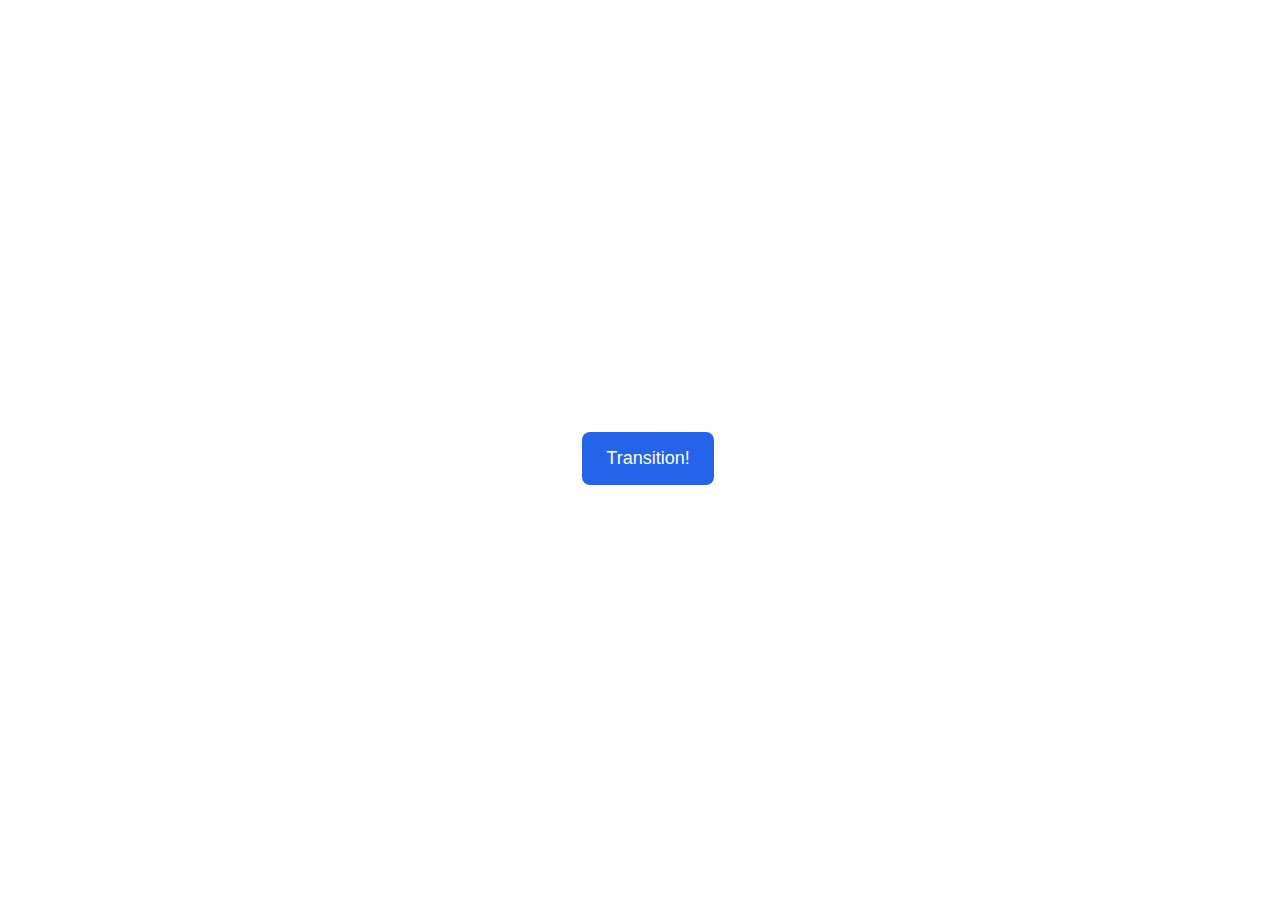
<file: animation/01-button-hover/index.html>
<!DOCTYPE html>
<html lang="en">
  <head>
    <meta charset="UTF-8" />
    <meta http-equiv="X-UA-Compatible" content="IE=edge" />
    <meta name="viewport" content="width=device-width, initial-scale=1.0" />
    <title>Button Hover</title>
    <link rel="stylesheet" href="style.css" />
  </head>
  <body>
    <div id="transition-container">
      <button>Transition!</button>
    </div>
  </body>
</html>
</file>
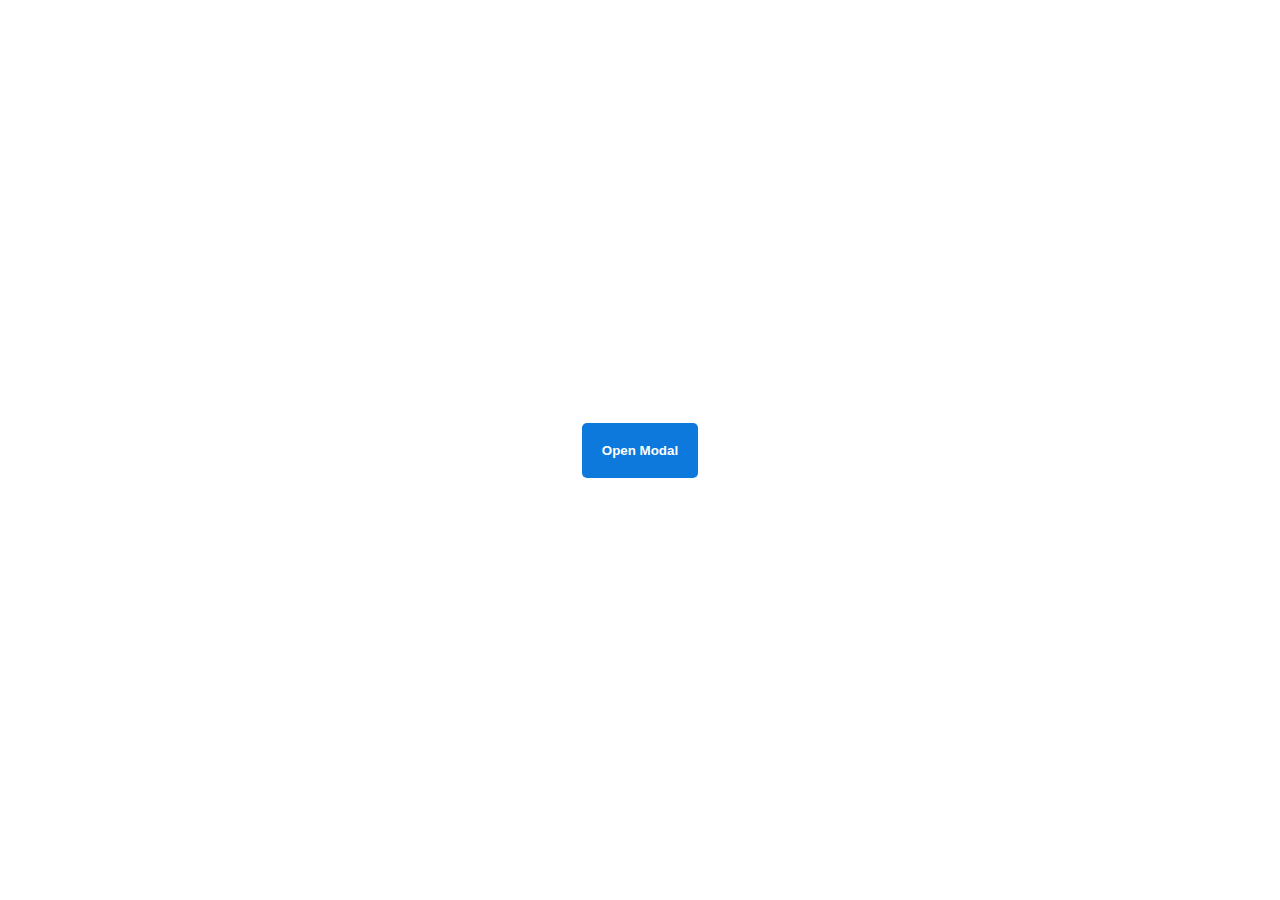
<file: animation/02-pop-up/index.html>
<!DOCTYPE html>
<html lang="en">
  <head>
    <meta charset="UTF-8" />
    <meta http-equiv="X-UA-Compatible" content="IE=edge" />
    <meta name="viewport" content="width=device-width, initial-scale=1.0" />
    <title>Popup</title>
    <link rel="stylesheet" href="style.css" />
  </head>
  <body>
    <div class="backdrop"></div>
    <div class="popup-modal">
      <h1>Look at me!</h1>
      <p>I'm a pop up dialog!</p>
      <button id="close-modal">Close Modal</button>
    </div>
    <div class="button-container">
      <button id="trigger-modal">Open Modal</button>
    </div>
    <script src="script.js"></script>
  </body>
</html>
</file>
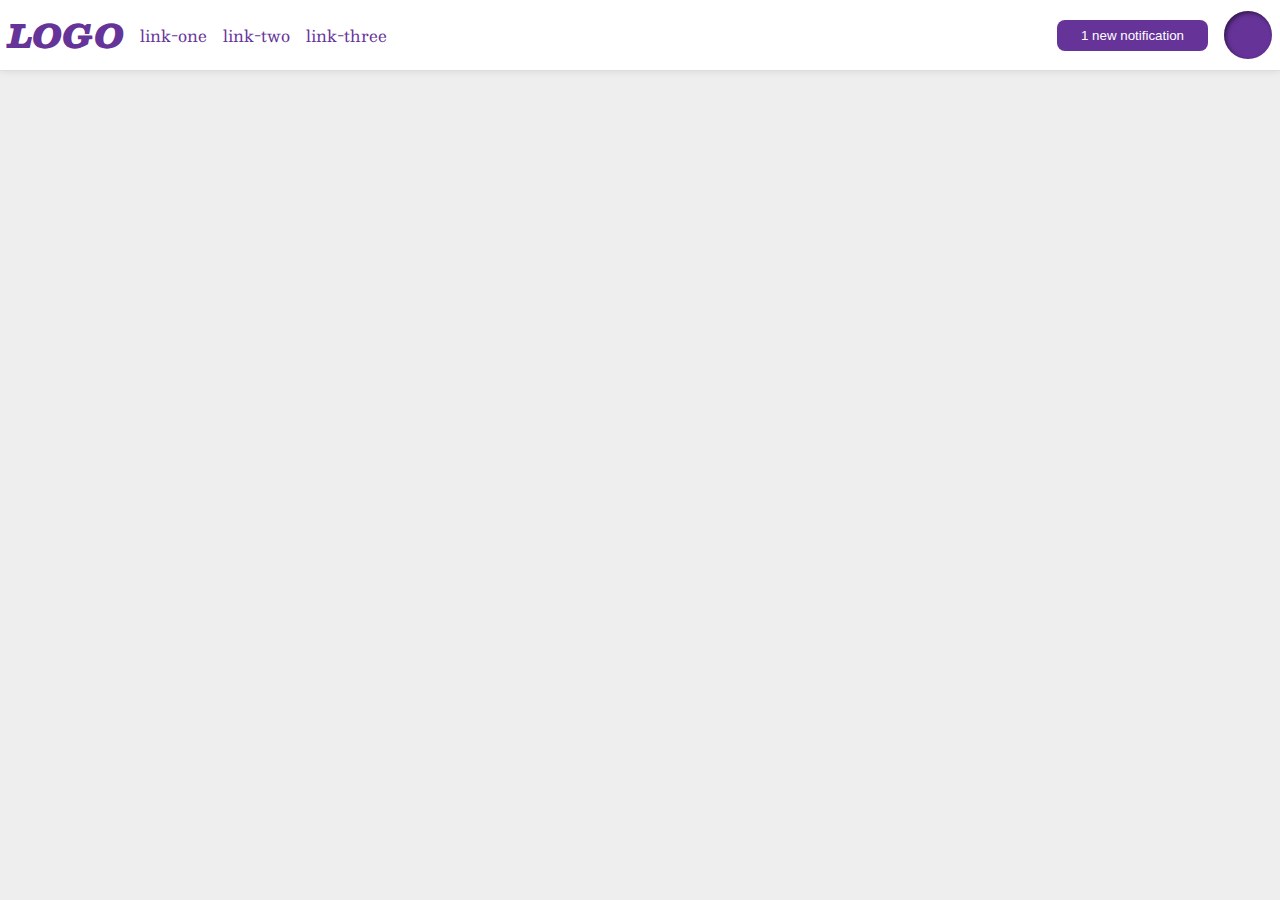
<file: flex/03-flex-header-2/index.html>
<!DOCTYPE html>
<html lang="en">
  <head>
    <meta charset="UTF-8" />
    <meta http-equiv="X-UA-Compatible" content="IE=edge" />
    <meta name="viewport" content="width=device-width, initial-scale=1.0" />
    <title>Flex Header 2</title>
    <link rel="stylesheet" href="style.css" />
  </head>
  <body>
    <div class="header">
      <div class="left-links">
        <div class="logo">LOGO</div>
        <ul class="links">
          <li><a href="google.com">link-one</a></li>
          <li><a href="google.com">link-two</a></li>
          <li><a href="google.com">link-three</a></li>
        </ul>
      </div>
      <div class="right-links">
        <button class="notifications">1 new notification</button>
        <div class="profile-image"></div>
      </div>
    </div>
  </body>
</html>
</file>
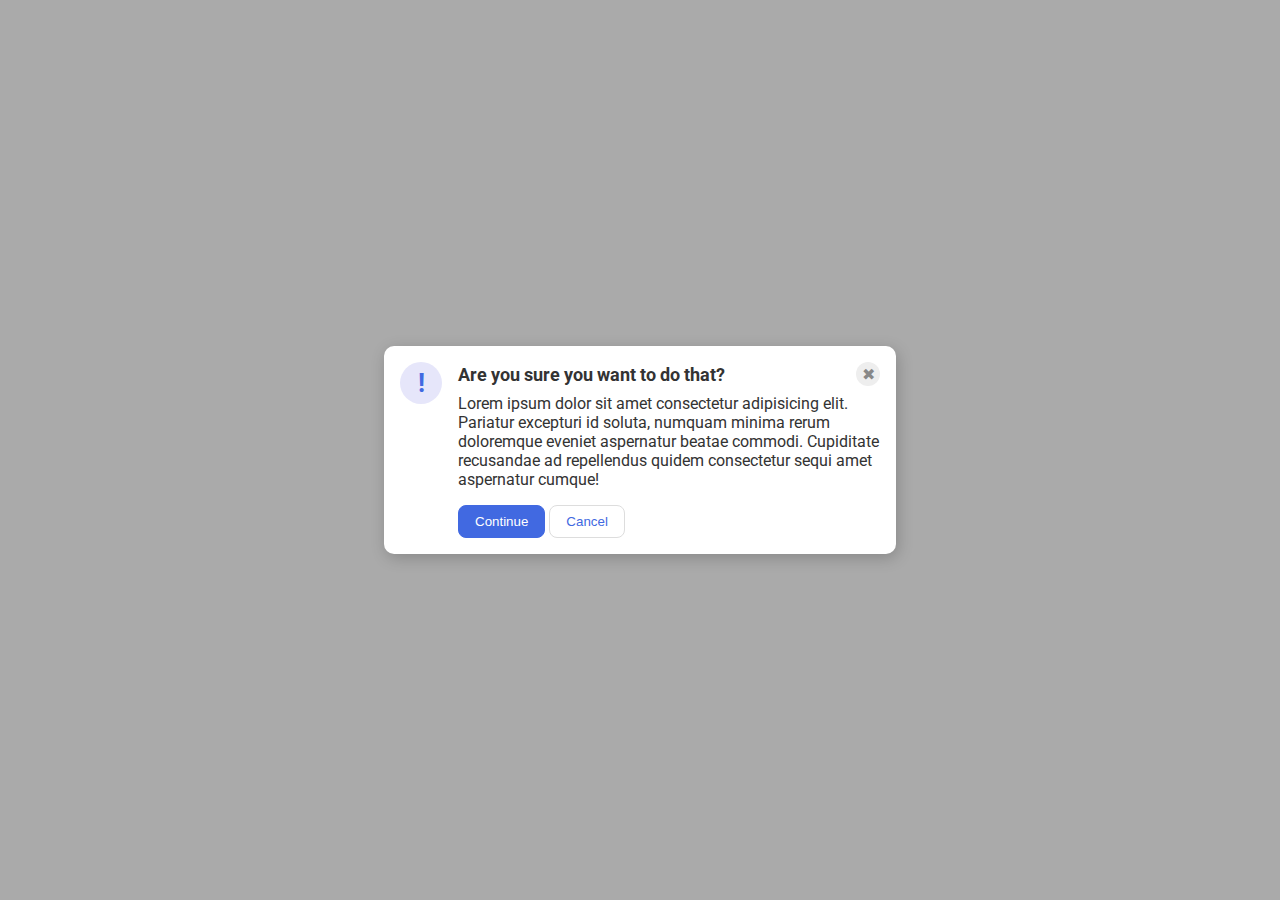
<file: flex/05-flex-modal/index.html>
<!DOCTYPE html>
<html lang="en">
  <head>
    <meta charset="UTF-8" />
    <meta http-equiv="X-UA-Compatible" content="IE=edge" />
    <meta name="viewport" content="width=device-width, initial-scale=1.0" />
    <link rel="stylesheet" href="style.css" />
    <title>Modal</title>
  </head>
  <body>
    <div class="modal">
      <div class="icon">!</div>
      <div class="container">
        <div class="header">
          Are you sure you want to do that?
          <div class="close-button">✖</div>
        </div>
        <div class="text">
          Lorem ipsum dolor sit amet consectetur adipisicing elit. Pariatur
          excepturi id soluta, numquam minima rerum doloremque eveniet
          aspernatur beatae commodi. Cupiditate recusandae ad repellendus quidem
          consectetur sequi amet aspernatur cumque!
        </div>
        <button class="continue">Continue</button>
        <button class="cancel">Cancel</button>
      </div>
    </div>
  </body>
</html>
</file>
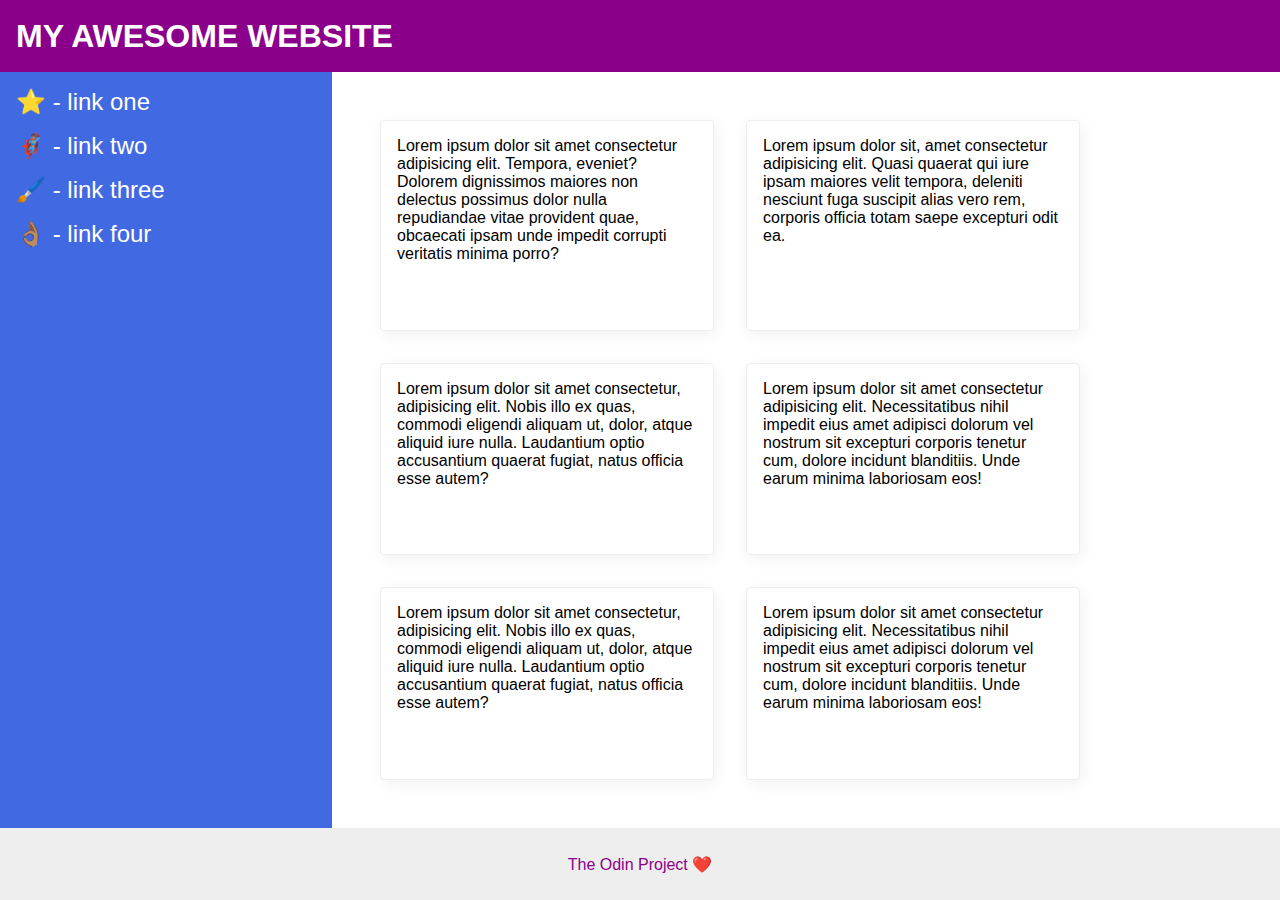
<file: flex/07-flex-layout-2/index.html>
<!DOCTYPE html>
<html lang="en">
  <head>
    <meta charset="UTF-8" />
    <meta http-equiv="X-UA-Compatible" content="IE=edge" />
    <meta name="viewport" content="width=device-width, initial-scale=1.0" />
    <title>The Holy Grail</title>
    <link rel="stylesheet" href="style.css" />
  </head>
  <body>
    <div class="header">MY AWESOME WEBSITE</div>

    <div class="middle">
      <div class="sidebar">
        <ul>
          <li><a href="google.com">⭐ - link one</a></li>
          <li><a href="google.com">🦸🏽‍♂️ - link two</a></li>
          <li><a href="google.com">🖌️ - link three</a></li>
          <li><a href="google.com">👌🏽 - link four</a></li>
        </ul>
      </div>

      <div class="content">
        <div class="card">
          Lorem ipsum dolor sit amet consectetur adipisicing elit. Tempora,
          eveniet? Dolorem dignissimos maiores non delectus possimus dolor nulla
          repudiandae vitae provident quae, obcaecati ipsam unde impedit
          corrupti veritatis minima porro?
        </div>
        <div class="card">
          Lorem ipsum dolor sit, amet consectetur adipisicing elit. Quasi
          quaerat qui iure ipsam maiores velit tempora, deleniti nesciunt fuga
          suscipit alias vero rem, corporis officia totam saepe excepturi odit
          ea.
        </div>
        <div class="card">
          Lorem ipsum dolor sit amet consectetur, adipisicing elit. Nobis illo
          ex quas, commodi eligendi aliquam ut, dolor, atque aliquid iure nulla.
          Laudantium optio accusantium quaerat fugiat, natus officia esse autem?
        </div>
        <div class="card">
          Lorem ipsum dolor sit amet consectetur adipisicing elit.
          Necessitatibus nihil impedit eius amet adipisci dolorum vel nostrum
          sit excepturi corporis tenetur cum, dolore incidunt blanditiis. Unde
          earum minima laboriosam eos!
        </div>
        <div class="card">
          Lorem ipsum dolor sit amet consectetur, adipisicing elit. Nobis illo
          ex quas, commodi eligendi aliquam ut, dolor, atque aliquid iure nulla.
          Laudantium optio accusantium quaerat fugiat, natus officia esse autem?
        </div>
        <div class="card">
          Lorem ipsum dolor sit amet consectetur adipisicing elit.
          Necessitatibus nihil impedit eius amet adipisci dolorum vel nostrum
          sit excepturi corporis tenetur cum, dolore incidunt blanditiis. Unde
          earum minima laboriosam eos!
        </div>
      </div>
    </div>

    <div class="footer">The Odin Project ❤️</div>
  </body>
</html>
</file>
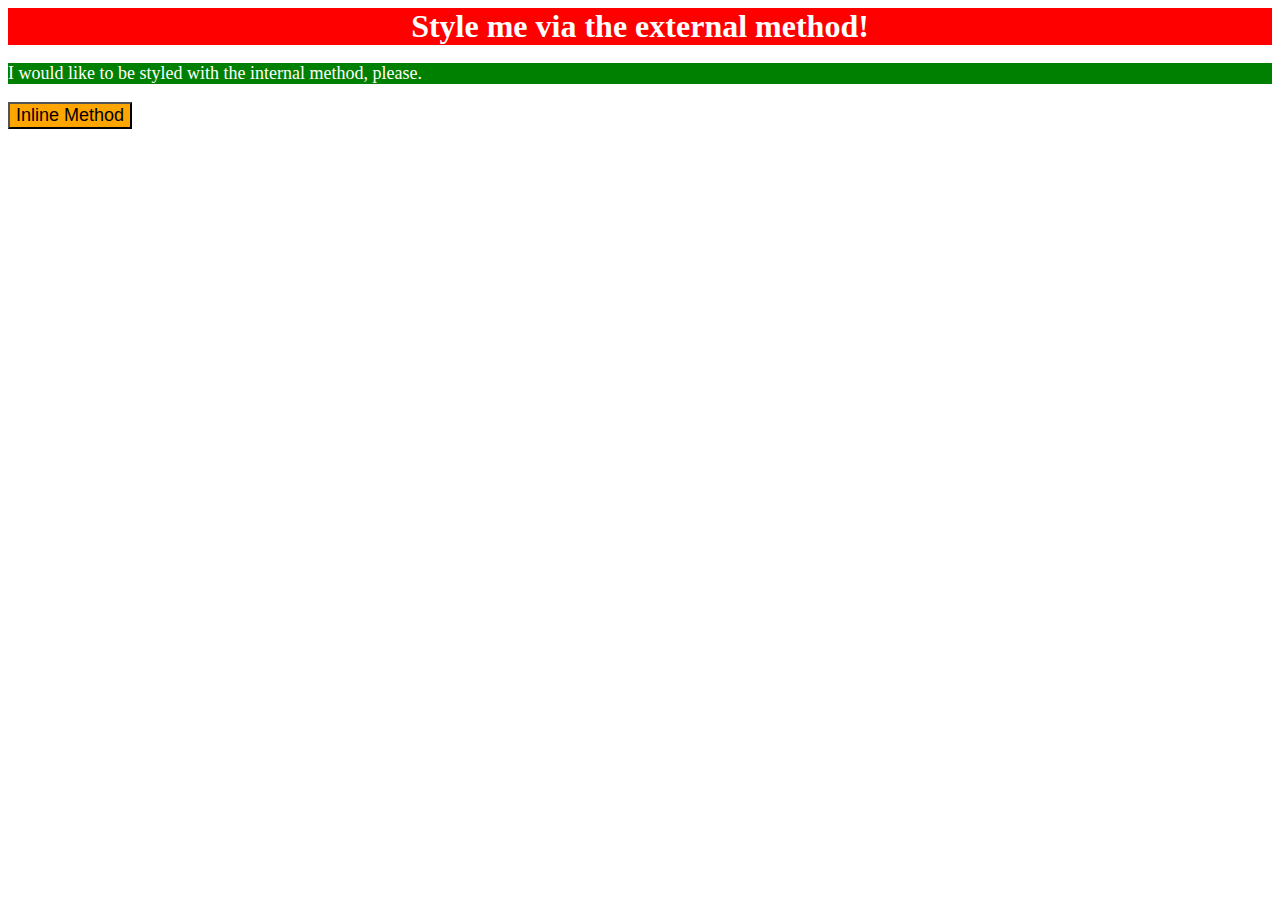
<file: foundations/01-css-methods/index.html>
<!DOCTYPE html>
<html lang="en">
  <head>
    <meta charset="UTF-8" />
    <meta http-equiv="X-UA-Compatible" content="IE=edge" />
    <meta name="viewport" content="width=device-width, initial-scale=1.0" />
    <title>Methods for Adding CSS</title>
    <link rel="stylesheet" href="style.css" />

    <style>
      p {
        background-color: green;
        color: white;
        font-size: 18px;
      }
    </style>
  </head>
  <body>
    <div>Style me via the external method!</div>
    <p>I would like to be styled with the internal method, please.</p>
    <button style="background-color: orange; font-size: 18px">
      Inline Method
    </button>
  </body>
</html>
</file>
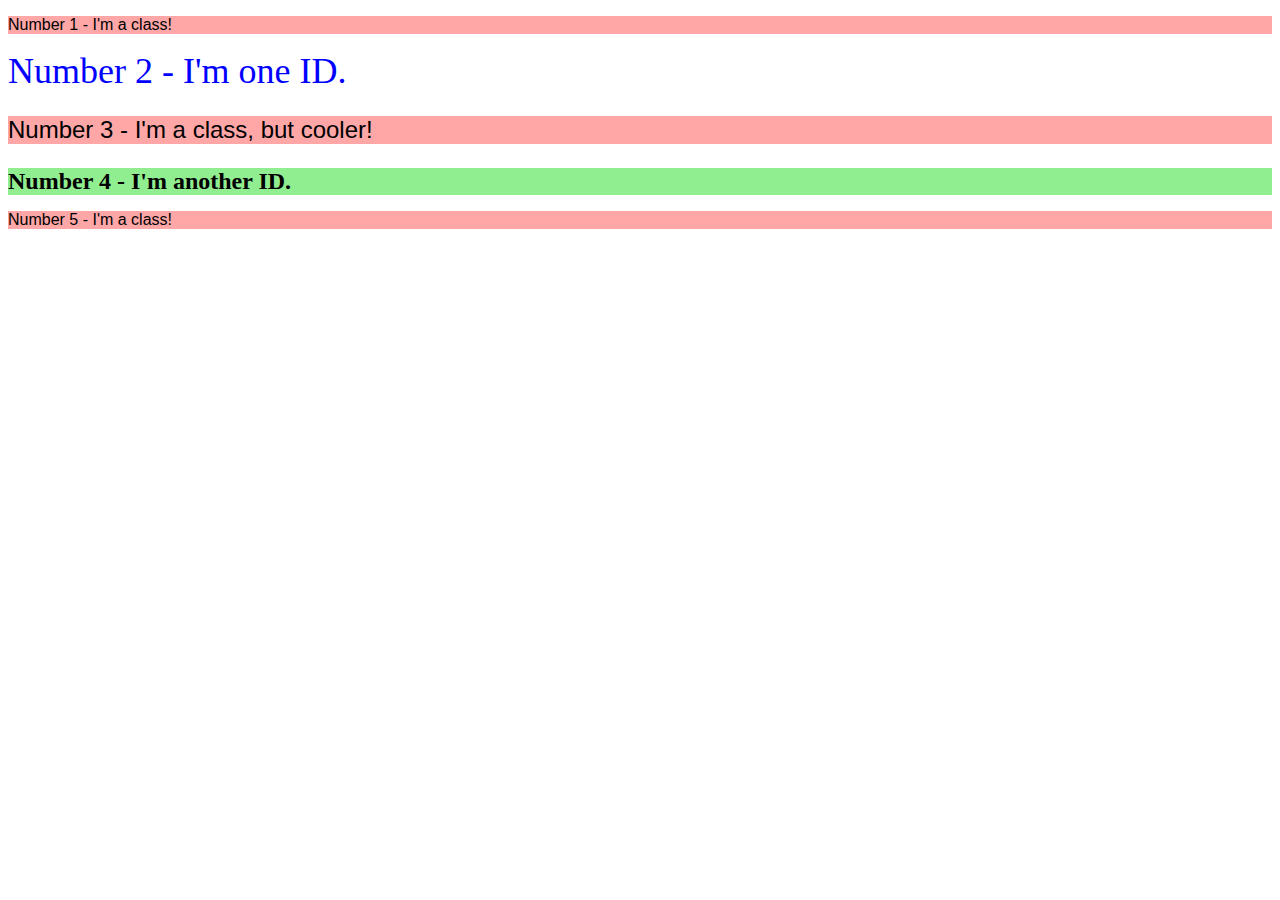
<file: foundations/02-class-id-selectors/index.html>
<!DOCTYPE html>
<html lang="en">
  <head>
    <meta charset="UTF-8" />
    <meta http-equiv="X-UA-Compatible" content="IE=edge" />
    <meta name="viewport" content="width=device-width, initial-scale=1.0" />
    <title>Class and ID Selectors</title>
    <link rel="stylesheet" href="style.css" />
  </head>
  <body>
    <p class="odd">Number 1 - I'm a class!</p>
    <div id="two">Number 2 - I'm one ID.</div>
    <p class="odd oddly-cool">Number 3 - I'm a class, but cooler!</p>
    <div id="four">Number 4 - I'm another ID.</div>
    <p class="odd">Number 5 - I'm a class!</p>
  </body>
</html>
</file>
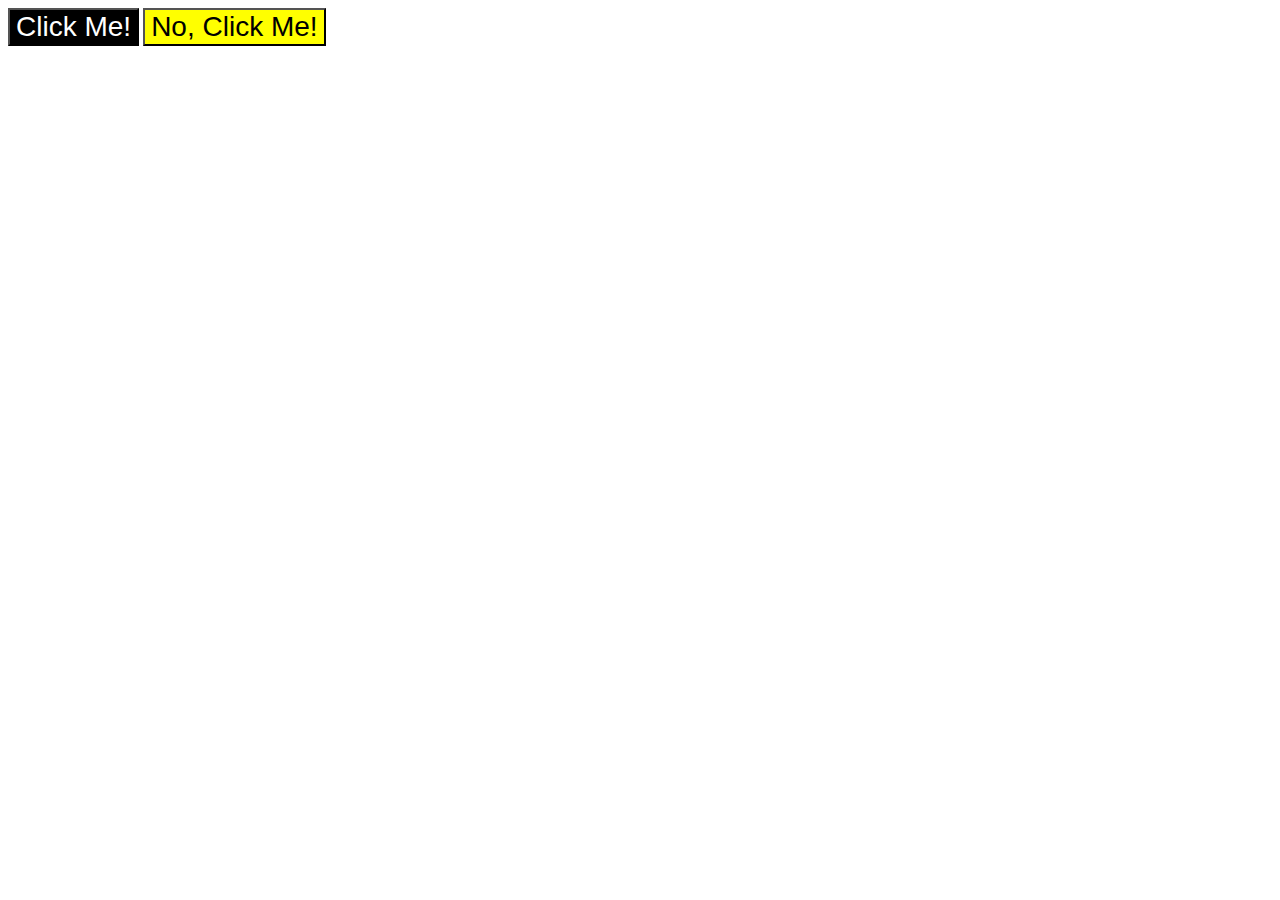
<file: foundations/03-grouping-selectors/index.html>
<!DOCTYPE html>
<html lang="en">
  <head>
    <meta charset="UTF-8" />
    <meta http-equiv="X-UA-Compatible" content="IE=edge" />
    <meta name="viewport" content="width=device-width, initial-scale=1.0" />
    <title>Grouping Selectors</title>
    <link rel="stylesheet" href="style.css" />
  </head>
  <body>
    <button class="first-button">Click Me!</button>
    <button class="second-button">No, Click Me!</button>
  </body>
</html>
</file>
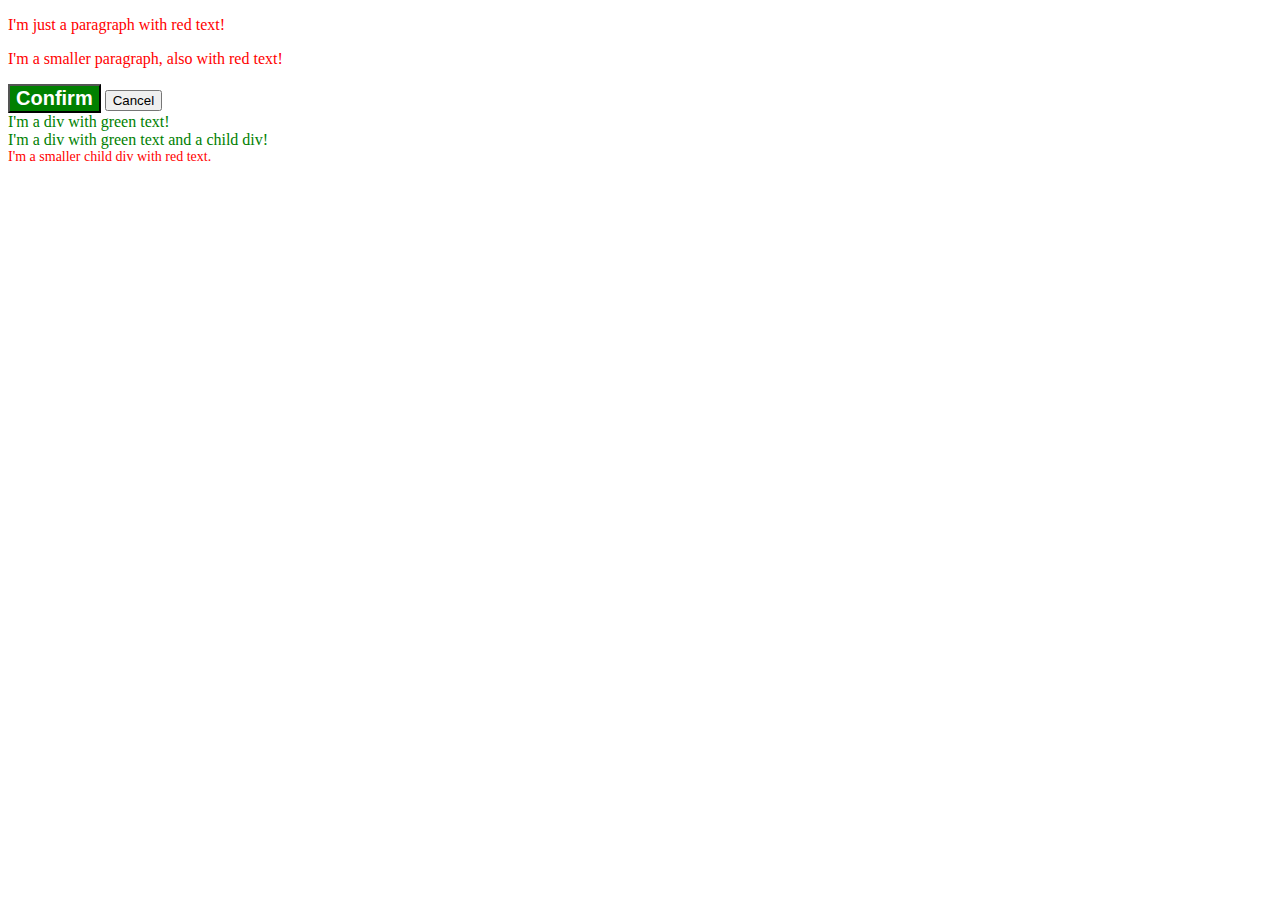
<file: foundations/06-cascade-fix/index.html>
<!DOCTYPE html>
<html lang="en">
<head>
  <meta charset="UTF-8">
  <meta http-equiv="X-UA-Compatible" content="IE=edge">
  <meta name="viewport" content="width=device-width, initial-scale=1.0">
  <title>Fix the Cascade</title>
  <link rel="stylesheet" href="style.css">
</head>
<body>
  <p class="para">I'm just a paragraph with red text!</p>
  <p class="para small-para">I'm a smaller paragraph, also with red text!</p>

  <button id="confirm-button" class="button confirm">Confirm</button>
  <button id="cancel-button" class="button cancel">Cancel</button>

  <div class="text">I'm a div with green text!</div>
  <div class="text">I'm a div with green text and a child div!
    <div class="text child">I'm a smaller child div with red text.</div>
  </div>
</body>
</html>
</file>
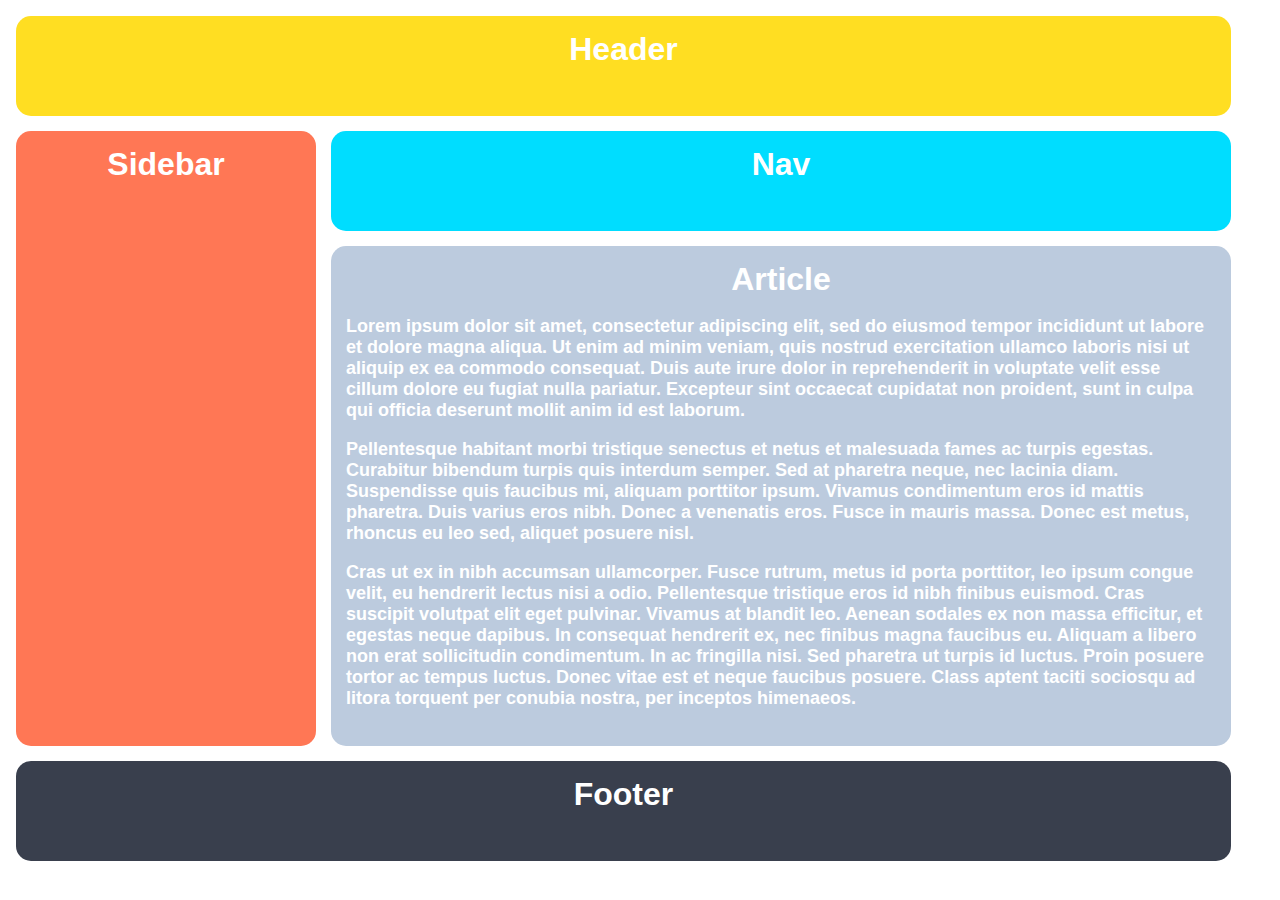
<file: grid/01-grid-layout-1/index.html>
<!DOCTYPE html>
<html lang="en">
<head>
  <meta charset="UTF-8">
  <meta http-equiv="X-UA-Compatible" content="IE=edge">
  <meta name="viewport" content="width=device-width, initial-scale=1.0">
  <title>The Holy Grail</title>
  <link rel="stylesheet" href="style.css">
</head>
<body>
  <div class="container">
    <div class="header">Header</div>
    <div class="sidebar">Sidebar</div>
    <div class="nav">Nav</div>
    <div class="article">Article
      <p>Lorem  ipsum dolor sit amet, consectetur adipiscing elit, sed do eiusmod tempor incididunt ut labore et dolore magna aliqua. Ut enim ad minim veniam, quis nostrud exercitation ullamco laboris nisi ut aliquip ex ea commodo consequat. Duis aute irure dolor in reprehenderit in voluptate velit esse cillum dolore eu fugiat nulla pariatur. Excepteur sint occaecat cupidatat non proident, sunt in culpa qui officia deserunt mollit anim id est laborum.</p>
      <p>Pellentesque habitant morbi tristique senectus et netus et malesuada fames ac turpis egestas. Curabitur bibendum turpis quis interdum semper. Sed at pharetra neque, nec lacinia diam. Suspendisse quis faucibus mi, aliquam porttitor ipsum. Vivamus condimentum eros id mattis pharetra. Duis varius eros nibh. Donec a venenatis eros. Fusce in mauris massa. Donec est metus, rhoncus eu leo sed, aliquet posuere nisl.</p>
      <p>Cras ut ex in nibh accumsan ullamcorper. Fusce rutrum, metus id porta porttitor, leo ipsum congue velit, eu hendrerit lectus nisi a odio. Pellentesque tristique eros id nibh finibus euismod. Cras suscipit volutpat elit eget pulvinar. Vivamus at blandit leo. Aenean sodales ex non massa efficitur, et egestas neque dapibus. In consequat hendrerit ex, nec finibus magna faucibus eu. Aliquam a libero non erat sollicitudin condimentum. In ac fringilla nisi. Sed pharetra ut turpis id luctus. Proin posuere tortor ac tempus luctus. Donec vitae est et neque faucibus posuere. Class aptent taciti sociosqu ad litora torquent per conubia nostra, per inceptos himenaeos.</p>
    </div>
    <div class="footer">Footer</div>
  </div>
</body>
</html>
</file>
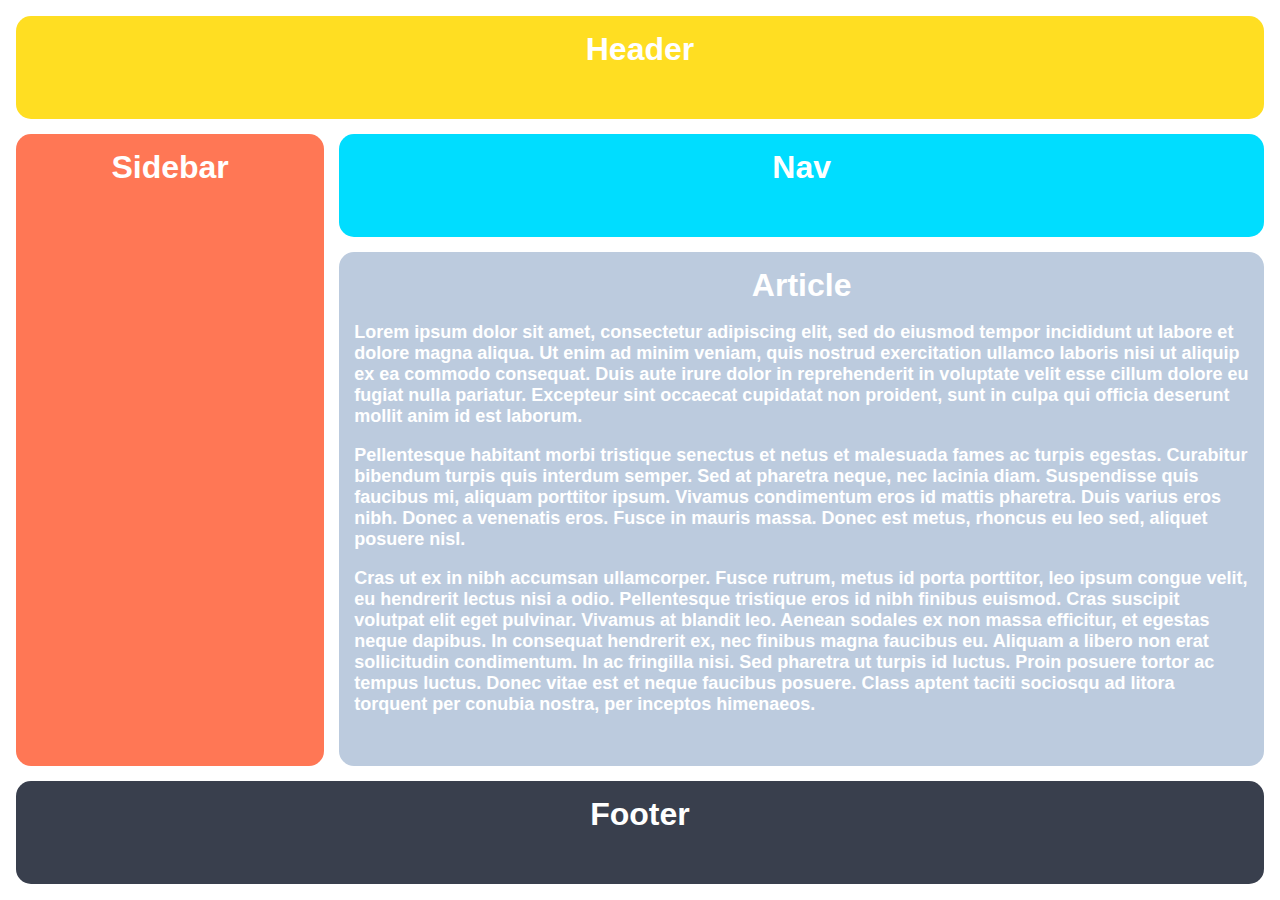
<file: grid/02-grid-layout-2/index.html>
<!DOCTYPE html>
<html lang="en">
<head>
  <meta charset="UTF-8">
  <meta http-equiv="X-UA-Compatible" content="IE=edge">
  <meta name="viewport" content="width=device-width, initial-scale=1.0">
  <title>Responsive Holy Grail</title>
  <link rel="stylesheet" href="style.css">
</head>
<body>
  <div class="container">
    <div class="header">Header</div>
    <div class="sidebar">Sidebar</div>
    <div class="nav">Nav</div>
    <div class="article">Article
      <p>Lorem  ipsum dolor sit amet, consectetur adipiscing elit, sed do eiusmod tempor incididunt ut labore et dolore magna aliqua. Ut enim ad minim veniam, quis nostrud exercitation ullamco laboris nisi ut aliquip ex ea commodo consequat. Duis aute irure dolor in reprehenderit in voluptate velit esse cillum dolore eu fugiat nulla pariatur. Excepteur sint occaecat cupidatat non proident, sunt in culpa qui officia deserunt mollit anim id est laborum.</p>
      <p>Pellentesque habitant morbi tristique senectus et netus et malesuada fames ac turpis egestas. Curabitur bibendum turpis quis interdum semper. Sed at pharetra neque, nec lacinia diam. Suspendisse quis faucibus mi, aliquam porttitor ipsum. Vivamus condimentum eros id mattis pharetra. Duis varius eros nibh. Donec a venenatis eros. Fusce in mauris massa. Donec est metus, rhoncus eu leo sed, aliquet posuere nisl.</p>
      <p>Cras ut ex in nibh accumsan ullamcorper. Fusce rutrum, metus id porta porttitor, leo ipsum congue velit, eu hendrerit lectus nisi a odio. Pellentesque tristique eros id nibh finibus euismod. Cras suscipit volutpat elit eget pulvinar. Vivamus at blandit leo. Aenean sodales ex non massa efficitur, et egestas neque dapibus. In consequat hendrerit ex, nec finibus magna faucibus eu. Aliquam a libero non erat sollicitudin condimentum. In ac fringilla nisi. Sed pharetra ut turpis id luctus. Proin posuere tortor ac tempus luctus. Donec vitae est et neque faucibus posuere. Class aptent taciti sociosqu ad litora torquent per conubia nostra, per inceptos himenaeos.</p>
    </div>
    <div class="footer">Footer</div>
  </div>
</body>
</html>
</file>
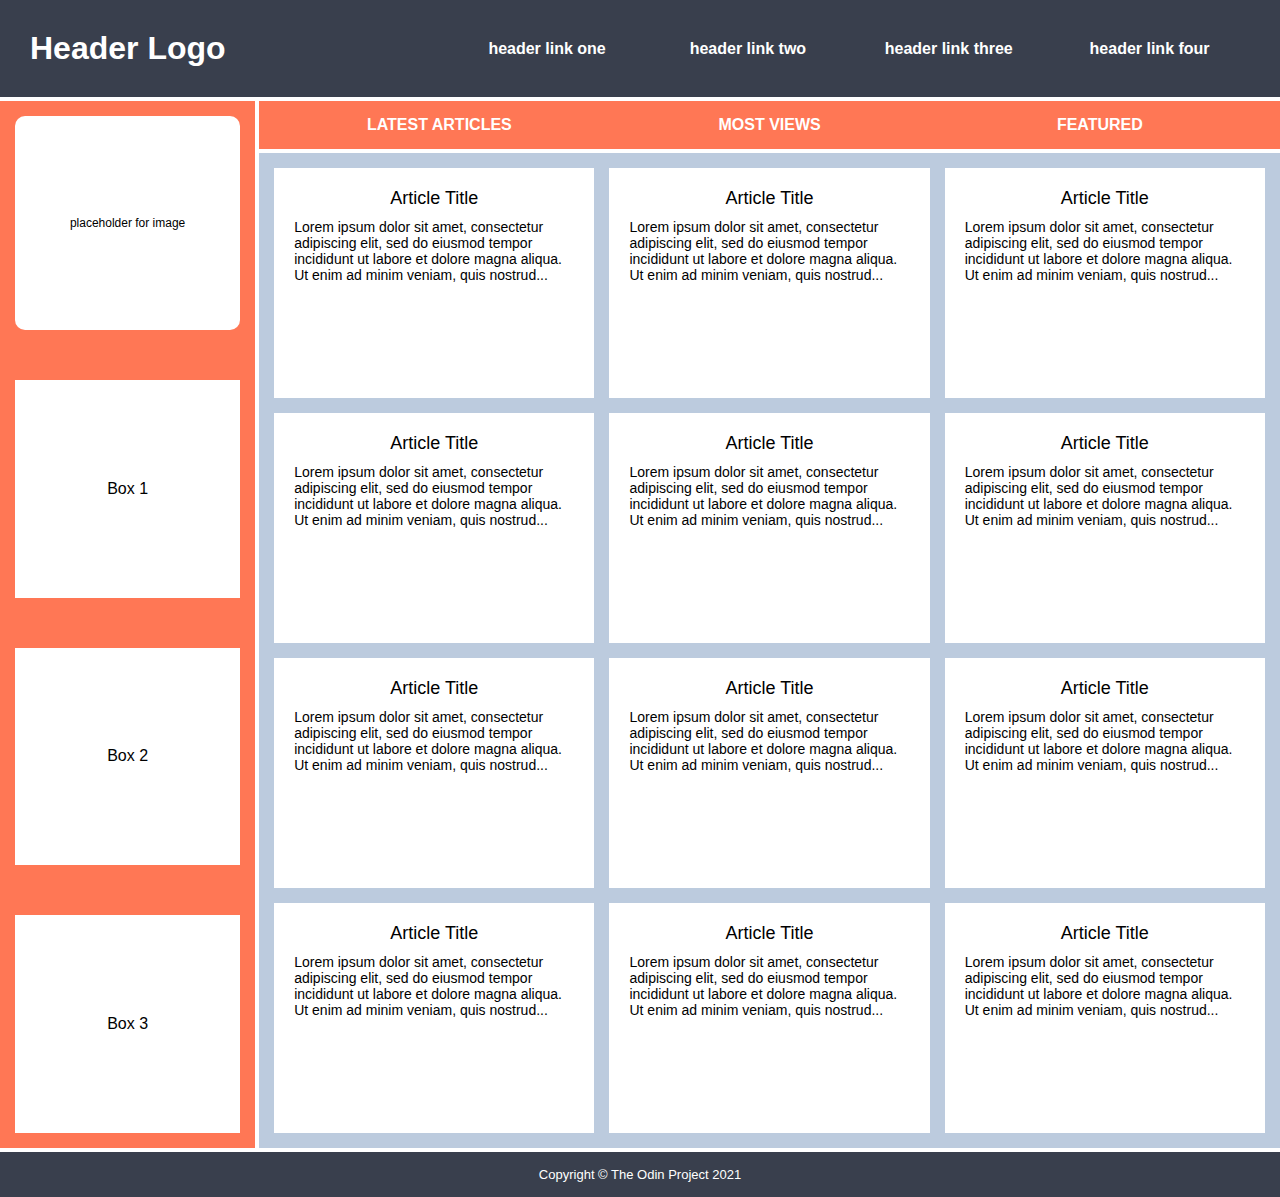
<file: grid/03-grid-layout-3/index.html>
<!DOCTYPE html>
<html lang="en">
<head>
  <meta charset="UTF-8">
  <meta http-equiv="X-UA-Compatible" content="IE=edge">
  <meta name="viewport" content="width=device-width, initial-scale=1.0">
  <title>Holy Grail Mockup</title>
  <link rel="stylesheet" href="style.css">
</head>
<body>
  <div class="container">

    <div class="header">
      <div class="logo">Header Logo</div>
      <div class="menu">
        <ul>
          <li>header link one</li>
          <li>header link two</li>
          <li>header link three</li>
          <li>header link four</li>
        </ul>
      </div>
    </div>

    <div class="sidebar">
      <div class="photo">
        <p>placeholder for image</p>    
      </div>
      <div class="side-content">Box 1
      </div>
      <div class="side-content">Box 2
      </div>
      <div class="side-content">Box 3
      </div>
    </div>

    <div class="nav">
      <ul>
        <li>Latest Articles</li>
        <li>Most Views</li>
        <li>Featured</li>
      </ul>
    </div>

    <div class="article">
      <div class="card">
        <p class="title">Article Title</p>
        <p>Lorem ipsum dolor sit amet, consectetur adipiscing elit, sed do eiusmod tempor incididunt ut labore et dolore magna aliqua. Ut enim ad minim veniam, quis nostrud...</p>
      </div>
      <div class="card">
        <p class="title">Article Title</p>
        <p>Lorem ipsum dolor sit amet, consectetur adipiscing elit, sed do eiusmod tempor incididunt ut labore et dolore magna aliqua. Ut enim ad minim veniam, quis nostrud...</p>
      </div>
      <div class="card">
        <p class="title">Article Title</p>
        <p>Lorem ipsum dolor sit amet, consectetur adipiscing elit, sed do eiusmod tempor incididunt ut labore et dolore magna aliqua. Ut enim ad minim veniam, quis nostrud...</p>
      </div>
      <div class="card">
        <p class="title">Article Title</p>
        <p>Lorem ipsum dolor sit amet, consectetur adipiscing elit, sed do eiusmod tempor incididunt ut labore et dolore magna aliqua. Ut enim ad minim veniam, quis nostrud...</p>
      </div>
      <div class="card">
        <p class="title">Article Title</p>
        <p>Lorem ipsum dolor sit amet, consectetur adipiscing elit, sed do eiusmod tempor incididunt ut labore et dolore magna aliqua. Ut enim ad minim veniam, quis nostrud...</p>
      </div>
      <div class="card">
        <p class="title">Article Title</p>
        <p>Lorem ipsum dolor sit amet, consectetur adipiscing elit, sed do eiusmod tempor incididunt ut labore et dolore magna aliqua. Ut enim ad minim veniam, quis nostrud...</p>
      </div>
      <div class="card">
        <p class="title">Article Title</p>
        <p>Lorem ipsum dolor sit amet, consectetur adipiscing elit, sed do eiusmod tempor incididunt ut labore et dolore magna aliqua. Ut enim ad minim veniam, quis nostrud...</p>
      </div>
      <div class="card">
        <p class="title">Article Title</p>
        <p>Lorem ipsum dolor sit amet, consectetur adipiscing elit, sed do eiusmod tempor incididunt ut labore et dolore magna aliqua. Ut enim ad minim veniam, quis nostrud...</p>
      </div>
      <div class="card">
        <p class="title">Article Title</p>
        <p>Lorem ipsum dolor sit amet, consectetur adipiscing elit, sed do eiusmod tempor incididunt ut labore et dolore magna aliqua. Ut enim ad minim veniam, quis nostrud...</p>
      </div>
      <div class="card">
        <p class="title">Article Title</p>
        <p>Lorem ipsum dolor sit amet, consectetur adipiscing elit, sed do eiusmod tempor incididunt ut labore et dolore magna aliqua. Ut enim ad minim veniam, quis nostrud...</p>
      </div>
      <div class="card">
        <p class="title">Article Title</p>
        <p>Lorem ipsum dolor sit amet, consectetur adipiscing elit, sed do eiusmod tempor incididunt ut labore et dolore magna aliqua. Ut enim ad minim veniam, quis nostrud...</p>
      </div>
      <div class="card">
        <p class="title">Article Title</p>
        <p>Lorem ipsum dolor sit amet, consectetur adipiscing elit, sed do eiusmod tempor incididunt ut labore et dolore magna aliqua. Ut enim ad minim veniam, quis nostrud...</p>
      </div>
    </div>

    <div class="footer">
      <p>Copyright © The Odin Project 2021
    </div>
    
  </div>
</body>
</html>
</file>
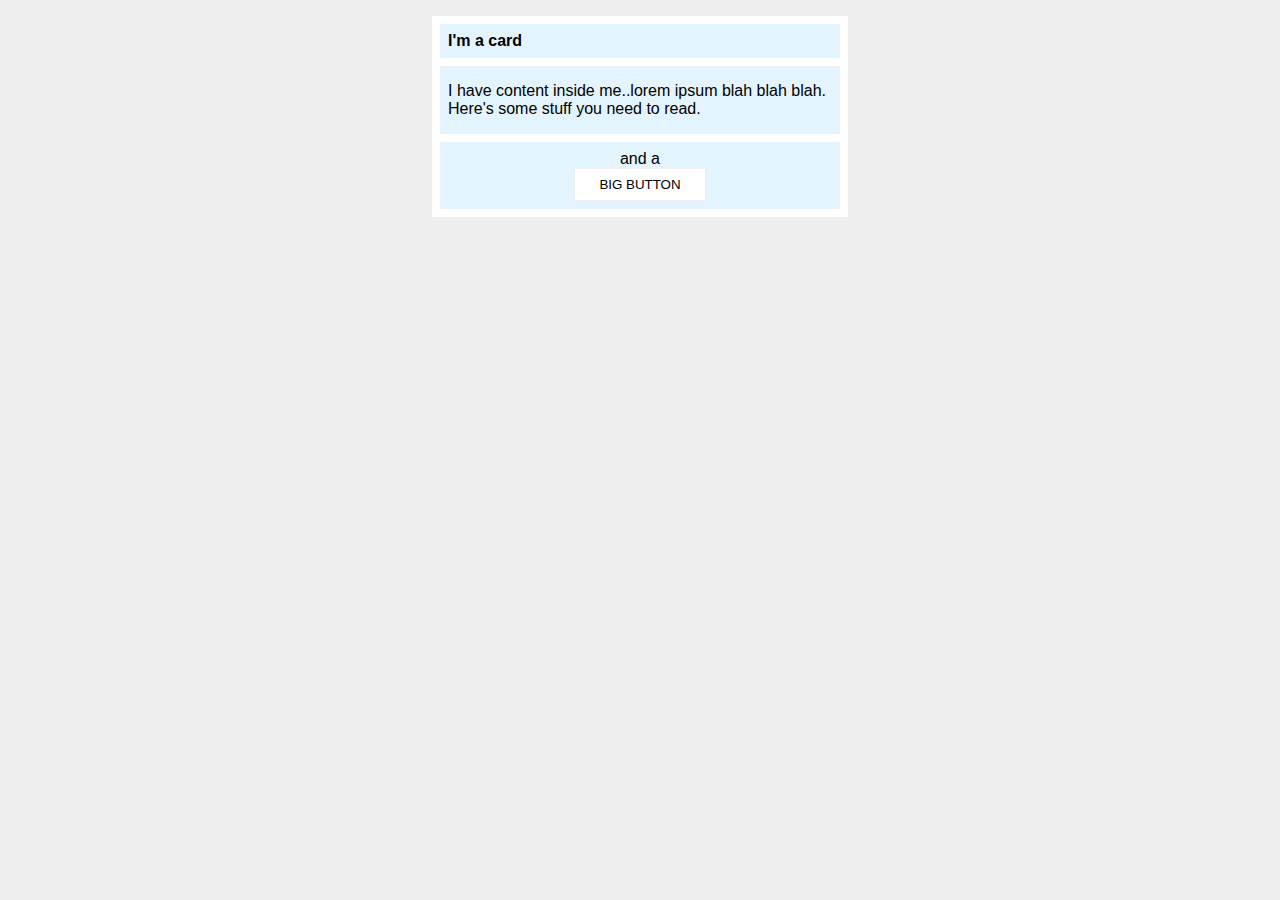
<file: margin-and-padding/margin-and-padding-2/index.html>
<!DOCTYPE html>
<html lang="en">
<head>
  <meta charset="UTF-8">
  <meta http-equiv="X-UA-Compatible" content="IE=edge">
  <meta name="viewport" content="width=device-width, initial-scale=1.0">
  <title>Margin and Padding exercise 2</title>
  <link rel="stylesheet" href="style.css">
</head>
<body>
  <div class="card">
    <h1 class="title">I'm a card</h1>
    <div class="content">I have content inside me..lorem ipsum blah blah blah. Here's some stuff you need to read.</div>
    <div class="button-container">and a <button>BIG BUTTON</button></div>
  </div>
</body>
</html>
</file>
<file: animation/01-button-hover/style.css>
#transition-container {
  width: 100vw;
  height: 100vh;
  display: flex;
  flex-direction: column;
  justify-content: center;
  align-items: center;
  font-family: Arial, sans-serif;
}

button {
  border-radius: 8px;
  border: none;
  background-color: #2563eb;
  color: white;
  font-size: 18px;
  padding: 16px 24px;
  text-align: center;
}
</file>
<file: animation/02-pop-up/style.css>
* {
  padding: 0;
  margin: 0;
}

body {
  overflow: hidden;
}

.button-container {
  width: 100vw;
  height: 100vh;
  background-color: #ffffff;
  opacity: 100%;
  display: flex;
  align-items: center;
  justify-content: center;
}

button {
  padding: 20px;
  color: #ffffff;
  background-color: #0e79dd;
  border: none;
  border-radius: 5px;
  font-weight: 600;
}

.popup-modal {
  padding: 32px 64px;
  background-color: white;
  border: 1px solid black;
  border-radius: 10px;
  position: fixed;
  top: 50%;
  left: 50%;
  transform-origin: center;
  transform: translate(-50%, -50%);
  pointer-events: none;
  opacity: 0%;
  text-align: center;
}
.popup-modal p {
  margin-bottom: 24px
}

.backdrop {
  pointer-events: none;
  position: fixed;
  inset: 0;
  background: #000;
  opacity: 0%;
}

.popup-modal.show {
  opacity: 100%;
  pointer-events: all;
}

.backdrop.show {
  opacity: 30%;
}
</file>
<file: flex/03-flex-header-2/style.css>
/* this is some magical font-importing.  
you'll learn about it later. */
@import url("https://fonts.googleapis.com/css2?family=Besley:ital,wght@0,400;1,900&display=swap");

body {
  margin: 0;
  background: #eee;
  font-family: Besley, serif;
}

.header {
  background: white;
  border-bottom: 1px solid #ddd;
  box-shadow: 0 0 8px rgba(0, 0, 0, 0.1);
  display: flex;
  justify-content: space-between;
  align-items: center;
  padding: 8px;
}

.profile-image {
  background: rebeccapurple;
  box-shadow: inset 2px 2px 4px rgba(0, 0, 0, 0.5);
  border-radius: 50%;
  width: 48px;
  height: 48px;
}

.logo {
  color: rebeccapurple;
  font-size: 32px;
  font-weight: 900;
  font-style: italic;
}

button {
  border: none;
  border-radius: 8px;
  background: rebeccapurple;
  color: white;
  padding: 8px 24px;
}

a {
  /* this removes the line under our links */
  text-decoration: none;
  color: rebeccapurple;
}

ul {
  list-style-type: none;
  display: flex;
  margin: 0;
  padding: 0;
  gap: 16px;
}

.left-links,
.right-links {
  display: flex;
  align-items: center;
  gap: 16px;
}
</file>
<file: flex/05-flex-modal/style.css>
@import url("https://fonts.googleapis.com/css2?family=Roboto:wght@400;700&display=swap");

html,
body {
  height: 100%;
}

body {
  font-family: Roboto, sans-serif;
  margin: 0;
  background: #aaa;
  color: #333;
  /* I'll give you this one for free lol */
  display: flex;
  align-items: center;
  justify-content: center;
}

.modal {
  background: white;
  width: 480px;
  border-radius: 10px;
  box-shadow: 2px 4px 16px rgba(0, 0, 0, 0.2);
  display: flex;
  gap: 16px;
  padding: 16px;
}

.icon {
  color: royalblue;
  font-size: 26px;
  font-weight: 700;
  background: lavender;
  width: 42px;
  height: 42px;
  border-radius: 50%;
  display: flex;
  align-items: center;
  justify-content: center;
  /* this keeps the icon from getting smashed by the text */
  flex-shrink: 0;
}

.close-button {
  background: #eee;
  border-radius: 50%;
  color: #888;
  font-weight: 400;
  font-size: 16px;
  height: 24px;
  width: 24px;
  display: flex;
  align-items: center;
  justify-content: center;
}

button {
  padding: 8px 16px;
  border-radius: 8px;
}

button.continue {
  background: royalblue;
  border: 1px solid royalblue;
  color: white;
}

button.cancel {
  background: white;
  border: 1px solid #ddd;
  color: royalblue;
}

.header {
  display: flex;
  align-items: center;
  justify-content: space-between;
  font-size: 18px;
  font-weight: 700;
  margin-bottom: 8px;
}

.text {
  margin-bottom: 16px;
}
</file>
<file: flex/07-flex-layout-2/style.css>
body {
  font-family: -apple-system, BlinkMacSystemFont, "Segoe UI", Roboto, Oxygen,
    Ubuntu, Cantarell, "Open Sans", "Helvetica Neue", sans-serif;
  margin: 0;
  min-height: 100vh;
  display: flex;
  flex-direction: column;
}

.header {
  height: 72px;
  background: darkmagenta;
  color: white;
  font-size: 32px;
  font-weight: 900;
  display: flex;
  align-items: center;
  padding: 0px 16px;
}

.footer {
  height: 72px;
  background: #eee;
  color: darkmagenta;
  display: flex;
  justify-content: center;
  align-items: center;
}

.sidebar {
  width: 300px;
  background: royalblue;
  flex-shrink: 0;
  padding: 16px;
}

.card {
  border: 1px solid #eee;
  box-shadow: 2px 4px 16px rgba(0, 0, 0, 0.06);
  border-radius: 4px;
  padding: 16px;
  margin: 16px;
  width: 300px;
}

.middle {
  flex: 1;
  display: flex;
}

ul {
  list-style: none;
  margin: 0;
  padding: 0;
}

li {
  margin-bottom: 16px;
}

a {
  font-size: 24px;
  color: white;
  text-decoration: none;
}

.content {
  display: flex;
  flex-wrap: wrap;
  padding: 32px;
}
</file>
<file: foundations/01-css-methods/style.css>
div {
  background-color: red;
  color: white;
  font-size: 32px;
  text-align: center;
  font-weight: bold;
}
</file>
<file: foundations/02-class-id-selectors/style.css>
.odd {
  background-color: #ffa7a7;
  font-family: Verdana, sans-serif;
}

#two {
  color: blue;
  font-size: 36px;
}

.oddly-cool {
  font-size: 24px;
}

#four {
  background-color: lightgreen;
  font-size: 24px;
  font-weight: bold;
}
</file>
<file: foundations/03-grouping-selectors/style.css>
.first-button,
.second-button {
  font-size: 28px;
  font-family: Helvetica, "Times New Roman", sans-serif;
}

.first-button {
  background-color: black;
  color: white;
}

.second-button {
  background-color: yellow;
}
</file>
<file: foundations/06-cascade-fix/style.css>
.para,
.small-para {
  color: hsl(0, 100%, 50%);
}

<<<<<<< HEAD
=======
.small-para {
  font-size: 14px;
}

>>>>>>> eb02f13381954daefd6c18320923db0145af99b4
.para {
  font-size: 22px;
}

<<<<<<< HEAD
.small-para {
  font-size: 12px;
}
=======
.confirm {
  background: green;
  color: white;
  font-weight: bold;
} 
>>>>>>> eb02f13381954daefd6c18320923db0145af99b4

.button {
  background-color: rgb(255, 255, 255);
  color: rgb(0, 0, 0);
  font-size: 20px;
}

.confirm {
  background: green;
  color: white;
  font-size: 20px;
  font-weight: bold;
}

.text.child {
  color: red;
  font-size: 14px;
}

div.text {
  color: green;
<<<<<<< HEAD
  font-size: 28px;
}
=======
  font-size: 22px;
}
>>>>>>> eb02f13381954daefd6c18320923db0145af99b4
</file>
<file: grid/01-grid-layout-1/style.css>
body,
html {
  height: 100%;
  margin: 0;
}

.container {
  text-align: center;
  height: 100%;
  padding: 16px;
  box-sizing: border-box;
}

.container div {
  padding: 15px;
  font-size: 32px;
  font-family: Helvetica;
  font-weight: bold;
  color: white;
  border-radius: 15px;
}

.header {
  background-color: #ffde22;
}

.sidebar {
  background-color: #ff7755;
}

.nav {
  background-color: #00ddff;
}

.article {
  background-color: #bccbde;
}

.article p {
  font-size: 18px;
  font-family: sans-serif;
  color: white;
  text-align: left;
}

.footer {
  background-color: #393f4d;
}

/* SOLUTION */

.container {
  display: grid;
  grid-template-columns: 300px 900px;
  grid-template-rows: 100px 100px 500px 100px;
  gap: 15px;
}

.header {
  grid-column: 1 / 3;
}

.sidebar {
  grid-row: 2 / 4;
}

.footer {
  grid-column: 1 / 3;
}
</file>
<file: grid/02-grid-layout-2/style.css>
body,
html {
  height: 100%;
  margin: 0;
}

.container {
  text-align: center;
  height: 100%;
  padding: 16px;
  box-sizing: border-box;
}

.container div {
  padding: 15px;
  font-size: 32px;
  font-family: Helvetica;
  font-weight: bold;
  color: white;
  border-radius: 15px;
}

.header {
  background-color: #ffde22;
  grid-column: 1 / 3;
}

.sidebar {
  background-color: #ff7755;
  grid-row: 2 / 4;
}

.nav {
  background-color: #00ddff;
}

.article {
  background-color: #bccbde;
}

.article p {
  font-size: 18px;
  font-family: sans-serif;
  color: white;
  text-align: left;
}

.footer {
  background-color: #393f4d;
  grid-column: 1 / 3;
}

/* SOLUTION */

.container {
  display: grid;
  grid-template-columns: 1fr 3fr;
  grid-template-rows: 1fr 1fr 5fr 1fr;
  gap: 15px;
}
</file>
<file: grid/03-grid-layout-3/style.css>
* {
  margin: 0;
  padding: 0;
}

.container {
  text-align: center;
}

.container div {
  padding: 15px;
  font-size: 32px;
  font-family: Helvetica;
  font-weight: bold;
  color: white;
}

.header {
  background-color: #393f4d;
}

.logo {
}

.menu {
}

.menu ul {
}

.menu ul,
.menu li {
  font-size: 16px;
}

.sidebar {
  background-color: #ff7755;
}

.sidebar .photo {
  background-color: white;
  color: black;
  font-size: 12px;
  font-weight: normal;
  border-radius: 10px;
}

.photo {
}

.sidebar .side-content {
  background-color: white;
  color: black;
  font-size: 16px;
  font-weight: normal;
}

.nav {
  background-color: #ff7755;
}

.nav ul {
}

.nav ul li {
  font-size: 16px;
  text-transform: uppercase;
}

.article {
  background-color: #bccbde;
}

.article p {
  font-size: 18px;
  font-family: sans-serif;
  color: white;
  text-align: left;
}

.article .card {
  background-color: #ffffff;
  color: black;
  text-align: center;
}

.card p {
  color: black;
  font-weight: normal;
  font-size: 14px;
}

.card .title {
  font-size: 18px;
  text-align: center;
}

.footer {
  background-color: #393f4d;
}

.footer p {
  font-size: 13px;
  font-weight: normal;
}

/* SOLUTION */

.container {
  display: grid;
  grid-template-columns: 1fr 4fr;
  gap: 4px;
  text-align: center;
}

.header {
  grid-column: 1 / 3;
  display: grid;
  grid-template-columns: 1fr 2fr;
}

.logo {
  justify-self: start;
}

.menu {
  align-self: center;
}

.menu ul {
  display: grid;
  grid-template-columns: 1fr 1fr 1fr 1fr;
}

.menu ul,
.menu li {
  list-style-type: none;
}

.sidebar {
  grid-row: 2 / 4;
  display: grid;
  gap: 50px;
}

.photo {
  display: grid;
  align-items: center;
}

.sidebar .side-content {
  display: grid;
  align-items: center;
}

.nav ul {
  list-style-type: none;
  display: grid;
  grid-template-columns: 1fr 1fr 1fr;
}

.article {
  display: grid;
  grid-template-columns: repeat(auto-fit, minmax(250px, 1fr));
  grid-template-rows: repeat(2, 1fr);
  gap: 15px;
}

.article .card {
  height: 200px;
}

.card p {
  padding: 5px;
}

.footer {
  grid-column: 1 / 3;
}
</file>
<file: margin-and-padding/margin-and-padding-2/style.css>
body {
  background: #eee;
  font-family: sans-serif;
}

.card {
  width: 400px;
  background: #fff;
  margin: 16px auto;
  padding: 8px;
}

.title {
  background: #e3f4ff;
  margin-top: 0;
  margin-bottom: 8px;
  font-size: 16px;
  padding: 8px;
}

.content {
  background: #e3f4ff;
  margin-bottom: 8px;
  padding: 16px 8px;
}

.button-container {
  background: #e3f4ff;
  text-align: center;
  padding: 8px;
}

button {
  background: white;
  border: 1px solid #eee;
  display: block;
  margin: 0 auto;
  padding: 8px 24px;
}
</file>
